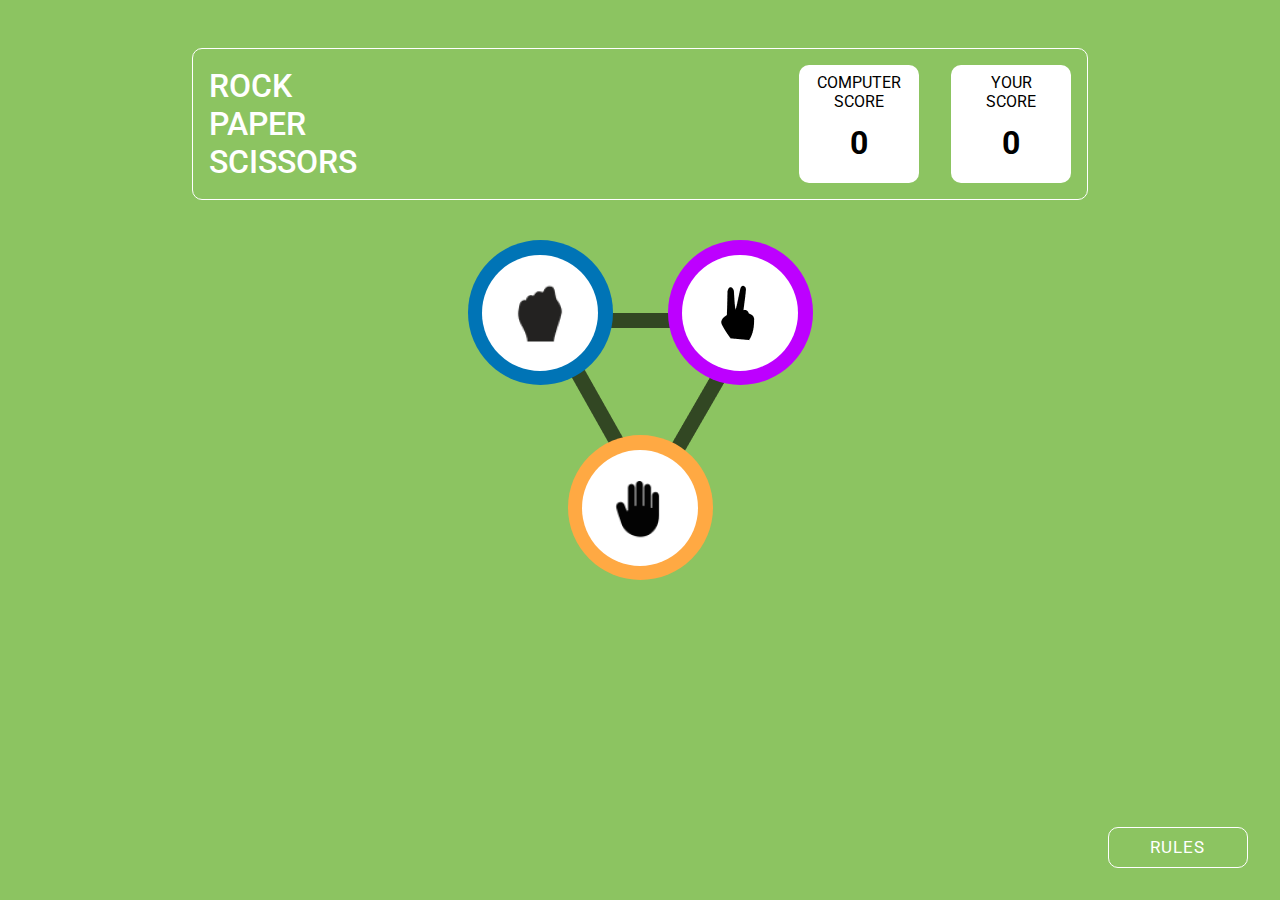
<file: index.html>
<!DOCTYPE html>
<html lang="en">

<head>
    <meta charset="UTF-8">
    <meta name="viewport" content="width=device-width, initial-scale=1.0">
    <title>Rock Paper Scissor</title>
    <link rel="stylesheet" href="style.css">
</head>

<body>

    <!-- Header part-->
    <header>
        <div class="title">
            <p>ROCK</p>
            <p>PAPER</p>
            <p>SCISSORS</p>
        </div>

        <div class="Score_box">
            <div class="Score_div">
                <p>
                    COMPUTER <br />
                    SCORE
                </p>
                <p class="score" id="Computer_score">0</p>
            </div>
            <div class="Score_div">
                <p>
                    YOUR <br />
                    SCORE
                </p>
                <p class="score" id="Your_score">0</p>
            </div>
        </div>
    </header>
    <!-- header part end-->


    <!-- Rules section -->
    <div class="game_rule" id="game_rule">
        <h2>Game Rules</h2>
        <ul>
            <li>
                Rock beats scissors, scissors beat <br />
                paper, and paper beats rock.
            </li>
            <li>
                Agree ahead of time whether you’ll <br />
                count off “rock, paper, scissors, <br />
                shoot” or just “rock, paper, scissors.”
            </li>
            <li>
                Use rock, paper, scissors to settle <br />
                minor decisions or simply play to <br />
                pass the time
            </li>
            <li>
                If both players lay down the same<br />
                hand, each player lays down another<br />
                hand
            </li>
        </ul>
        <!-- Close Rule button-->
        <div class="close_rule" id="close_rule">X</div>
    </div>


    <!-- Rule button-->
    <div class="rule_button" id="rule_button">RULES</div>


    <!-- Next button-->
    <a href="winner.html" class="next" id="next"> NEXT </a>
    </div>


    <!-- Main section -->
    <main>
        <div class="play_game">
            <button id="rock" class="rock">
                <div><img src="./images/rock.png" alt="" /></div>
                <img src="./images/Line1.png" alt="" class="line1" />
            </button>
            <button id="scissor" class="scissor">
                <div><img src="./images/scissor.png" alt="" /></div>
                <img src="./images/Line2.png" alt="" class="line2" />
            </button>
            <button id="paper" class="paper">
                <div><img src="./images/paper.png" alt="" /></div>
                <img src="./images/Line3.png" alt="" class="line3" />
            </button>
        </div>
    </main>
    <!-- Main section end-->
    <script src="script.js"></script>
</body>

</html>
</file>
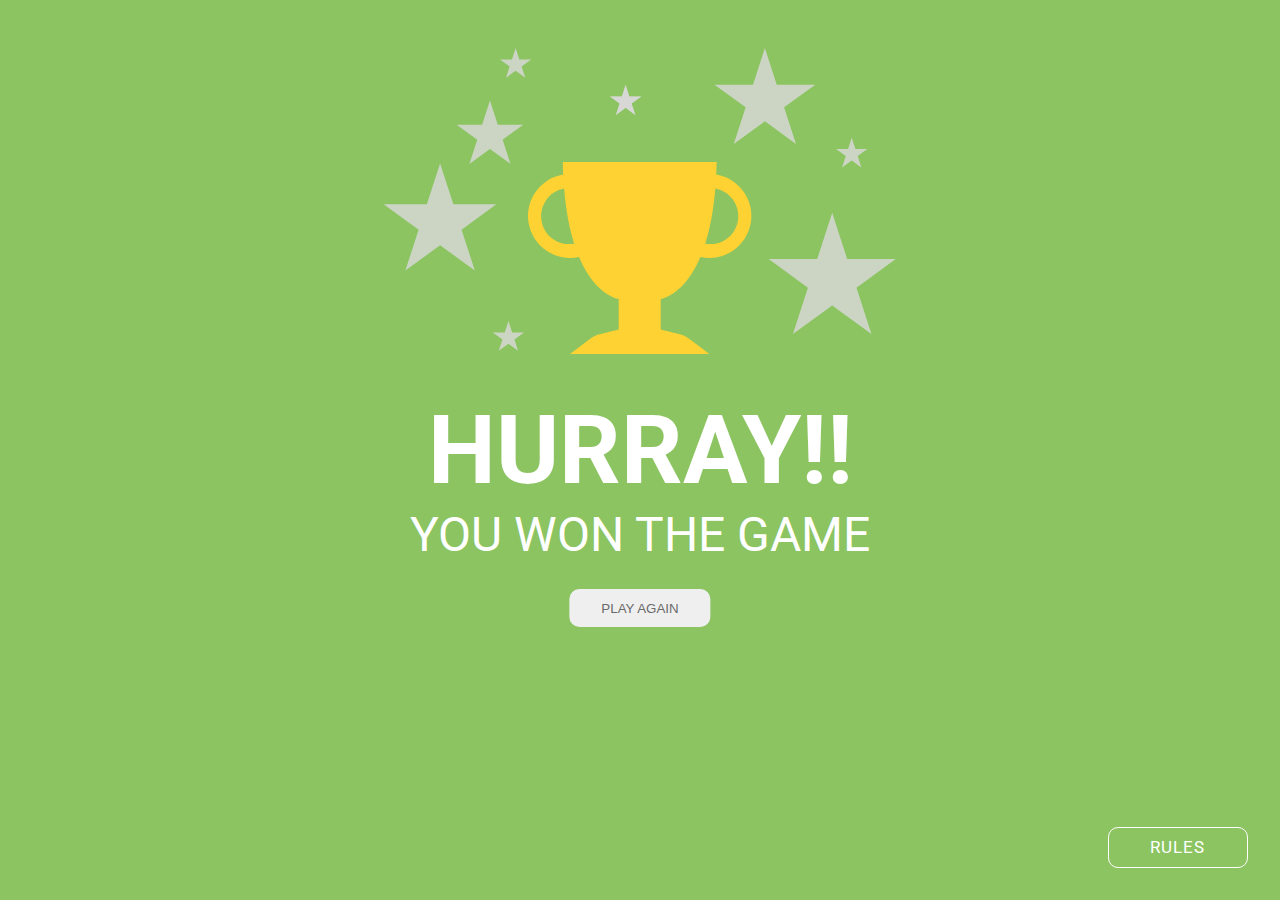
<file: winner.html>
<!DOCTYPE html>
<html lang="en">
<head>
    <meta charset="UTF-8" />
    <meta name="viewport" content="width=device-width, initial-scale=1.0" />
    <title>Winner</title>
    <link rel="stylesheet" href="winner.css" />
    <link rel="stylesheet" href="style.css">
</head>
<body>

    <div class="winner-img">
      <img src="./images/champion.svg" alt="" />
      <img class="trophy" src="./images/trophy.svg" alt="" />
    </div>

    <div class="winner-text">
      <h2>HURRAY!!</h2>
      <p>YOU WON THE GAME</p>
      <a href="index.html">
        <button >PLAY AGAIN</button>
      </a>
    </div>
    <div class="game_rule" id="game_rule">
        <h2>Game Rules</h2>
        <ul>
          <li>
            Rock beats scissors, scissors beat <br />
            paper, and paper beats rock.
          </li>
          <li>
            Agree ahead of time whether you’ll <br />
            count off “rock, paper, scissors, <br />
            shoot” or just “rock, paper, scissors.”
          </li>
          <li>
            Use rock, paper, scissors to settle <br />
            minor decisions or simply play to <br />
            pass the time
          </li>
          <li>
            If both players lay down the same<br />
            hand, each player lays down another<br />
            hand
          </li>
        </ul>
        <div class="close_rule" id="close_rule">X</div>
    </div>
    <div class="rule_button" id="rule_button">RULES</div>
</body>
<script>
    const openRule = document.getElementById("rule_button")
    const cloaseRule = document.getElementById("close_rule")
    const gameRule = document.getElementById("game_rule")

    openRule.addEventListener("click", ()=>{
        gameRule.style.visibility = "visible";
    });
    cloaseRule.addEventListener("click", ()=>{
        gameRule.style.visibility = "hidden";
    });
</script>
</html>
</file>
<file: style.css>
@import url("https://fonts.googleapis.com/css2?family=Roboto:ital,wght@0,100;0,300;0,400;0,500;0,700;0,900;1,100;1,300;1,400;1,500;1,700;1,900&display=swap");
* {
    margin: 0;
    padding: 0;
    box-sizing: border-box;
}
body {
    position: relative;
    font-family: "Roboto", sans-serif;
    background-color: #8cc461;
    height: 100vh;
    width: 100%;
    padding-top: 3rem;
    gap: 2.5rem;
    display: flex;
    flex-direction: column;
    justify-content: start;
    align-items: center;
}

/* Header part*/
header {
    width: 70%;
    display: flex;
    justify-content: space-between;
    align-items: center;
    border: 1px solid #FFF;
    border-radius: 10px;
    padding: 1rem;
}
header .title {
    color: #FFF;
    font-size: 2rem;
    font-weight: 500;
}
header .Score_box {
    display: flex;
    justify-content: space-between;
    align-items: center;
    gap: 2rem;
}
header .Score_box .Score_div {
    display: flex;
    flex-direction: column;
    justify-content: center;
    align-items: center;
    text-align: center;
    width: 120px;
    background: #FFF;
    padding: 0.5rem 1rem;
    border-radius: 10px;
}
header .Score_box .Score_div .score {
    font-weight: bolder;
    font-size: 2rem;
    line-height: 2;
}
/*header part end */


/* Rules button*/
.rule_button {
    border: 1.2px solid white;
    position: absolute;
    bottom: 2rem;
    right: 2rem;
    padding: .6rem 2.6rem;
    border-radius: 10px;
    font-weight: 400;
    color: white;
    cursor: pointer;
    letter-spacing: 1px;
    font-size: 17px;
}
.rule_button:hover{
color:rgb(65, 51, 51);
background-color:#fff;

}



/* Next button */
.next {
    visibility: hidden;
    cursor: pointer;
    border: 1.2px solid white;
    position: absolute;
    bottom: 2rem;
    right: 3rem;
   padding: .6rem 2.6rem;
    border-radius: 10px;
    font-weight: 400;
    font-size: 17px;
    color: white;
}
.next:hover{
    color:rgb(65, 51, 51);
    background-color:#fff;
}

/* Game Rules */
.game_rule {
    visibility: hidden;
    position: absolute;
    bottom: 6rem;
    right: 4rem;
    display: flex;
    flex-direction: column;
    justify-content: center;
    align-items: center;
    gap: 2rem;
    flex-wrap: wrap;
    border: 8px solid white;
    border-radius: 10px;
    padding: 1.5rem 2rem;
    background-color: #004429;
    z-index: 5;
}
.game_rule h2 {
    color: white;
    font-size: 2rem;
    font-weight: 400;
}
.game_rule ul {
    list-style: none;
    font-size: 1rem;
    color: white;
}
.game_rule ul li {
    margin-bottom: 1rem;
}
.game_rule ul li::before {
    content: "\25A0";
    color: #ffd600;
    font-weight: bold;
    display: inline-block;
    width: 1rem;
    margin-left: -1em;
}

/* Close Rule*/
.game_rule .close_rule {
    position: absolute;
    width: 70px;
    height: 70px;
    font-size: 2.3rem;
    font-weight: bold;
    background-color: red;
    color: white;
    border-radius: 50%;
    border: 6px solid white;
    top: -50px;
    right: -50px;
    display: flex;
    justify-content: center;
    align-items: center;
    cursor: pointer;
}

/*play game  section */
.play_game {
    display: grid;
    grid-template-columns: repeat(2, 150px);
    grid-template-areas:
      "rock scissor"
      "paper paper";
    gap: 50px;
    place-items: center;
} 
.rock{
    grid-area: rock;
}
.scissor{
    grid-area: scissor;
}
.paper{
    grid-area: paper;
}
.play_game .rock, .paper, .scissor {
    display: flex;
    justify-content: center;
    align-items: center;
    height: 145px;
    width: 145px;
    border-radius: 50%;
    border: none;
    outline: none;
    position: relative;
}
.line1 {
    position: absolute;
    top: 50%;
    right: -100px;
    z-index: -1;
}
.line2 {
    position: absolute;
    bottom: -90px;
    left: -10px;
    z-index: -1;
}
.line3 {
    position: absolute;
    top: -90px;
    left: -10px;
    z-index: -1;
}
.play_game .rock {
    background-color: #0074b6;
}
.play_game .scissor {
    background-color: #bd00ff;
}
.play_game .paper {
    background-color: #ffa943;
}
.play_game .rock div, .paper div, .scissor div {
  width: 80%;
  height: 80%;
  background-color: white;
  display: flex;
  justify-content: center;
  align-items: center;
  border-radius: 50%;
}
 /* play game section end*/



/* Game result*/
.gameResult {
    width: 65vw;
    height: 100%;
    position: relative;
    display: flex;
    justify-content: space-between;
    align-items: center;
}
.gameResult .userPick {
    position: relative;
    width: 320px;
    height: 320px;
    border-radius: 50%;
    display: flex;
    justify-content: center;
    align-items: center;
    background-color: #66b248;
}
.userPickText {
    position: absolute;
    color: white;
    top: 30px;
}
.pcPickText {
    position: absolute;
    color: white;
    top: -30px;
}
.gameResult .computerPick {
    position: relative;
    width: 170px;
    height: 170px;
    border-radius: 50%;
    display: flex;
    justify-content: center;
    align-items: center;
}
.gameResult .winResultText {
    position: absolute;
    top: 50%;
    left: 50%;
    transform: translateX(-50%) translateY(-50%);
    display: flex;
    flex-direction: column;
    justify-content: center;
    align-items: center;
    gap: 3px;
    
}
.winResultText h3 {
    font-size: 2rem;
    font-weight: bold;
    color: white;
}
.winResultText p {
    font-size: 1.5rem;
    font-weight: 400;
    color: white;
}
.winResultText button {
    margin-top: 15px;
    font-size: 0.9rem;
    padding: 0.5rem 1rem;
    border-radius: 5px;
    border: none;
    outline: none;
}
.innerLose {
    background-color: #ffa943;
}
.innerWin {
    background-color: #bd00ff;
}
.innerLose, .innerWin {
    display: flex;
    justify-content: center;
    align-items: center;
    width: 170px;
    height: 170px;
    border-radius: 50%;
}
.fistInner {
    width: 270px;
    height: 270px;
    border-radius: 50%;
    display: flex;
    justify-content: center;
    align-items: center;
    background-color: #32a62f;
}
.secondInner {
    width: 220px;
    height: 220px;
    border-radius: 50%;
    display: flex;
    justify-content: center;
    align-items: center;
    background-color: #289a27;
}
.innerLose .resPlay, .innerWin .resPlay {
    display: flex;
    justify-content: center;
    align-items: center;
    width: 150px;
    height: 150px;
    border-radius: 50%;
    background-color: white;
}


/* Tie Up section*/
.tieUp {
    margin-top:1rem;
    width: 65vw;
    height: 100%;
    position: relative;
    display: flex;
    justify-content: space-between;
    align-items: center;
}
.tieUp .userPickTieUp, .pcPickTieUp {
    width: 200px;
    height: 200px;
    border-radius: 50%;
    display: flex;
    justify-content: center;
    align-items: center;
    background-color: #0074b6;
    position: relative;
}
.tieUp .userPickTieUp div, .pcPickTieUp div {
    width: 170px;
    height: 170px;
    border-radius: 50%;
    display: flex;
    justify-content: center;
    align-items: center;
    background-color: white;
}
.tieUp .tieUpResText {
    position: absolute;
    top: 60%;
    left: 50%;
    transform: translateX(-50%);
    display: flex;
    flex-direction: column;
    justify-content: center;
    align-items: center;
    gap: 40px;
}
.tieUp .tieUpResText h3 {
    font-size: 3rem;
    color: white;
    font-weight: bold;
}
.tieUp .tieUpResText button {
    font-size: 1rem;
    padding: 1rem 2rem;
    background-color: white;
    border-radius: 10px;
    border: none;
    outline: none;
    color: #6b6b6b;
    cursor: pointer;
}
.userPickTieUp .tieUpText, .pcPickTieUp .tieUpText {
    position: absolute;
    top: -50px;
    color: white;
    font-weight: bold;
    font-size: 1.2rem;
}
/* Tie Up*/

a {
    text-decoration: none;
    color: white;
}
</file>
<file: winner.css>
.winner-img {
    width: 40%;
   
    position: relative;
    overflow: hidden;
    position: relative;

}
.winner-img img{
    width: 100%;
    height: 100%;
    object-fit: cover;
}
.winner-img .trophy {
    z-index: 3;
    position: absolute;
    bottom: 0;
    left: 50%;
    transform: translateX(-50%);
    width: 14rem;
    height: 12rem;
}

/* Text area */
.winner-text {
    position: relative;
    text-align: center;
    color: white;
    margin-top: 0%;
}
.winner-text h2 {
    font-size: 6rem;
    
   
}
.winner-text p {
    font-size: 3rem;
}
.winner-text a {
    position: absolute;
    text-decoration: none;
    color: white;
    bottom: -4rem;
  
    left: 50%;
    transform: translateX(-50%);
}
/* Button */
.winner-text a button {
    border-radius: 10px;
    color: #6b6b6b;
    padding: 0.7rem 2rem;
    border: none;
    outline: none;
    cursor: pointer;
}
</file>
